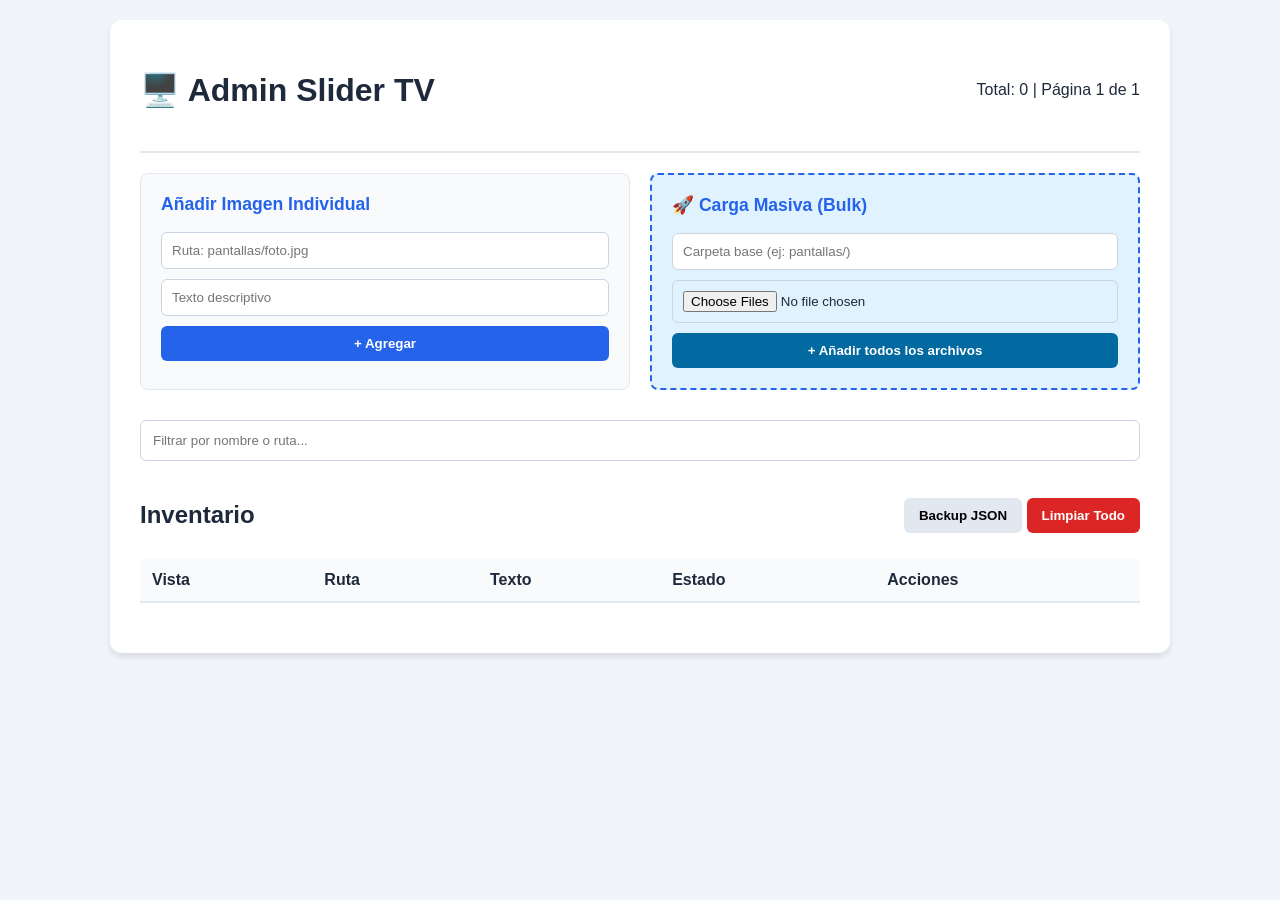
<file: panel.html>
<!DOCTYPE html>
<html lang="es">
<head>
    <meta charset="UTF-8">
    <meta name="viewport" content="width=device-width, initial-scale=1.0">
    <title>Admin Panel - TV Slideshow</title>
    <style>
        :root {
            --primary: #2563eb;
            --danger: #dc2626;
            --success: #16a34a;
            --dark: #1e293b;
            --bulk: #e0f2fe;
        }

        body {
            font-family: 'Segoe UI', sans-serif;
            background-color: #f1f5f9;
            margin: 0; padding: 20px;
            color: var(--dark);
        }

        .admin-container {
            max-width: 1000px;
            margin: 0 auto;
            background: white;
            padding: 30px;
            border-radius: 12px;
            box-shadow: 0 4px 6px rgba(0, 0, 0, 0.1);
        }

        header {
            display: flex;
            justify-content: space-between;
            align-items: center;
            border-bottom: 2px solid #e2e8f0;
            padding-bottom: 20px;
            margin-bottom: 20px;
        }

        .section-title { margin-top: 0; font-size: 1.1rem; color: var(--primary); }

        .upload-grid {
            display: grid;
            grid-template-columns: 1fr 1fr;
            gap: 20px;
            margin-bottom: 30px;
        }

        .card {
            background: #f8fafc;
            padding: 20px;
            border-radius: 8px;
            border: 1px solid #e2e8f0;
        }

        .card-bulk { border: 2px dashed var(--primary); background: var(--bulk); }

        .form-group { display: flex; flex-direction: column; gap: 10px; }

        input {
            padding: 10px;
            border: 1px solid #cbd5e1;
            border-radius: 6px;
        }

        button {
            cursor: pointer; border: none; border-radius: 6px;
            padding: 10px 15px; font-weight: 600;
            transition: 0.2s;
        }

        .btn-add { background: var(--primary); color: white; }
        .btn-bulk { background: #0369a1; color: white; }
        .btn-danger { background: var(--danger); color: white; }
        button:hover { opacity: 0.9; }

        table { width: 100%; border-collapse: collapse; margin-top: 10px; }
        th { text-align: left; background: #f8fafc; padding: 12px; border-bottom: 2px solid #e2e8f0; }
        td { padding: 12px; border-bottom: 1px solid #e2e8f0; }
        .img-preview { width: 60px; height: 40px; object-fit: cover; border-radius: 4px; }

        .status-badge { padding: 4px 8px; border-radius: 12px; font-size: 12px; font-weight: bold; }
        .status-visible { background: #dcfce7; color: #166534; }
        .status-hidden { background: #fee2e2; color: #991b1b; }

        .search-box { width: 100%; margin-bottom: 20px; padding: 12px; box-sizing: border-box; }
        
        /* Estilo para los botones de paginación */
        .page-btn {
            padding: 8px 14px;
            border: 1px solid #cbd5e1;
            background: white;
            cursor: pointer;
            border-radius: 5px;
            transition: 0.2s;
        }
        .page-btn.active {
            background: var(--primary);
            color: white;
            border-color: var(--primary);
        }
    </style>
</head>
<body>

<div class="admin-container">
    <header>
        <h1>🖥️ Admin Slider TV</h1>
        <div id="stats">Cargando...</div>
    </header>

    <div class="upload-grid">
        <div class="card">
            <h3 class="section-title">Añadir Imagen Individual</h3>
            <div class="form-group">
                <input type="text" id="imgUrl" placeholder="Ruta: pantallas/foto.jpg">
                <input type="text" id="imgText" placeholder="Texto descriptivo">
                <button class="btn-add" onclick="addItem()">+ Agregar</button>
            </div>
        </div>

        <div class="card card-bulk">
            <h3 class="section-title">🚀 Carga Masiva (Bulk)</h3>
            <div class="form-group">
                <input type="text" id="folderPath" placeholder="Carpeta base (ej: pantallas/)">
                <input type="file" id="bulkFiles" multiple accept="image/*">
                <button class="btn-bulk" onclick="bulkAdd()">+ Añadir todos los archivos</button>
            </div>
        </div>
    </div>

    <input type="text" id="searchInput" class="search-box" placeholder="Filtrar por nombre o ruta..." onkeyup="resetPageAndRender()">

    <div style="display: flex; justify-content: space-between; align-items: center; margin-bottom: 10px;">
        <h2>Inventario</h2>
        <div>
            <button onclick="exportData()" style="background:#e2e8f0">Backup JSON</button>
            <button onclick="clearAll()" class="btn-danger">Limpiar Todo</button>
        </div>
    </div>

    <table>
        <thead>
            <tr>
                <th>Vista</th>
                <th>Ruta</th>
                <th>Texto</th>
                <th>Estado</th>
                <th>Acciones</th>
            </tr>
        </thead>
        <tbody id="inventoryBody"></tbody>
    </table>
    <div id="paginationControls" style="display:flex; gap:5px; margin-top:20px; justify-content:center; flex-wrap:wrap;"></div>
</div>

<script>
    // Configuración de Paginación
    let currentPage = 1;
    const recordsPerPage = 10;
    
    // Carga de Datos
    let inventory = JSON.parse(localStorage.getItem('slideshow_db')) || [];

    // --- FUNCIONES DE RENDERIZADO ---

    function resetPageAndRender() {
        currentPage = 1;
        renderInventory();
    }

    function renderInventory() {
        const tbody = document.getElementById('inventoryBody');
        const search = document.getElementById('searchInput').value.toLowerCase();
        tbody.innerHTML = '';

        // 1. Filtrar
        let filtered = inventory.filter(item => 
            item.url.toLowerCase().includes(search) || 
            item.text.toLowerCase().includes(search)
        );
        
        // Invertir para ver lo más reciente
        filtered = [...filtered].reverse();

        // 2. Lógica de Paginación
        const totalRecords = filtered.length;
        const totalPages = Math.ceil(totalRecords / recordsPerPage);
        
        if (currentPage > totalPages) currentPage = totalPages || 1;

        const startIndex = (currentPage - 1) * recordsPerPage;
        const endIndex = startIndex + recordsPerPage;
        const paginatedItems = filtered.slice(startIndex, endIndex);

        // 3. Dibujar Tabla
        paginatedItems.forEach(item => {
            const row = document.createElement('tr');
            row.innerHTML = `
                <td><img src="${item.url}" class="img-preview" onerror="this.src='https://via.placeholder.com/60x40?text=Error'"></td>
                <td><small>${item.url}</small></td>
                <td>${item.text || '---'}</td>
                <td><span class="status-badge ${item.visible ? 'status-visible' : 'status-hidden'}">${item.visible ? 'Visible' : 'Oculto'}</span></td>
                <td style="display:flex; gap:5px;">
                    <button style="background:#64748b; color:white; font-size:11px;" onclick="toggleVisibility(${item.id})">${item.visible ? 'Ocultar' : 'Mostrar'}</button>
                    <button class="btn-danger" style="padding: 5px 10px;" onclick="deleteItem(${item.id})">🗑️</button>
                </td>
            `;
            tbody.appendChild(row);
        });

        // 4. Actualizar Interfaz
        document.getElementById('stats').innerText = `Total: ${totalRecords} | Página ${currentPage} de ${totalPages || 1}`;
        renderPaginationControls(totalPages);
    }

    function renderPaginationControls(totalPages) {
        const container = document.getElementById('paginationControls');
        container.innerHTML = '';

        if (totalPages <= 1) return;

        for (let i = 1; i <= totalPages; i++) {
            const btn = document.createElement('button');
            btn.innerText = i;
            btn.className = `page-btn ${i === currentPage ? 'active' : ''}`;
            btn.onclick = () => {
                currentPage = i;
                renderInventory();
                window.scrollTo({top: 0, behavior: 'smooth'});
            };
            container.appendChild(btn);
        }
    }

    // --- ACCIONES ---

    function bulkAdd() {
        const fileInput = document.getElementById('bulkFiles');
        const folderPath = document.getElementById('folderPath').value.trim();
        const files = fileInput.files;

        if (files.length === 0) return alert("Selecciona imágenes primero");

        let prefix = folderPath;
        if (prefix && !prefix.endsWith('/')) prefix += '/';

        for (let i = 0; i < files.length; i++) {
            inventory.push({
                id: Date.now() + i,
                url: prefix + files[i].name,
                text: files[i].name.split('.')[0],
                visible: true,
                date: new Date().toLocaleDateString()
            });
        }

        fileInput.value = '';
        saveAndRefresh();
        alert(`Se cargaron ${files.length} imágenes.`);
    }

    function addItem() {
        const url = document.getElementById('imgUrl').value.trim();
        const text = document.getElementById('imgText').value.trim();
        if (!url) return alert("Ruta obligatoria");

        inventory.push({
            id: Date.now(),
            url: url,
            text: text,
            visible: true,
            date: new Date().toLocaleDateString()
        });

        document.getElementById('imgUrl').value = '';
        document.getElementById('imgText').value = '';
        saveAndRefresh();
    }

    function toggleVisibility(id) {
        inventory = inventory.map(item => item.id === id ? {...item, visible: !item.visible} : item);
        saveAndRefresh();
    }

    function deleteItem(id) {
        if (confirm("¿Eliminar imagen?")) {
            inventory = inventory.filter(item => item.id !== id);
            saveAndRefresh();
        }
    }

    function clearAll() {
        if(confirm("⚠️ ¿Borrar TODO el inventario?")) {
            inventory = [];
            saveAndRefresh();
        }
    }

    function saveAndRefresh() {
        localStorage.setItem('slideshow_db', JSON.stringify(inventory));
        renderInventory();
    }

    function exportData() {
        const dataStr = "data:text/json;charset=utf-8," + encodeURIComponent(JSON.stringify(inventory));
        const a = document.createElement('a');
        a.href = dataStr; a.download = "backup_slider.json";
        a.click();
    }

    // Inicio
    renderInventory();
</script>
</body>
</html>
</file>
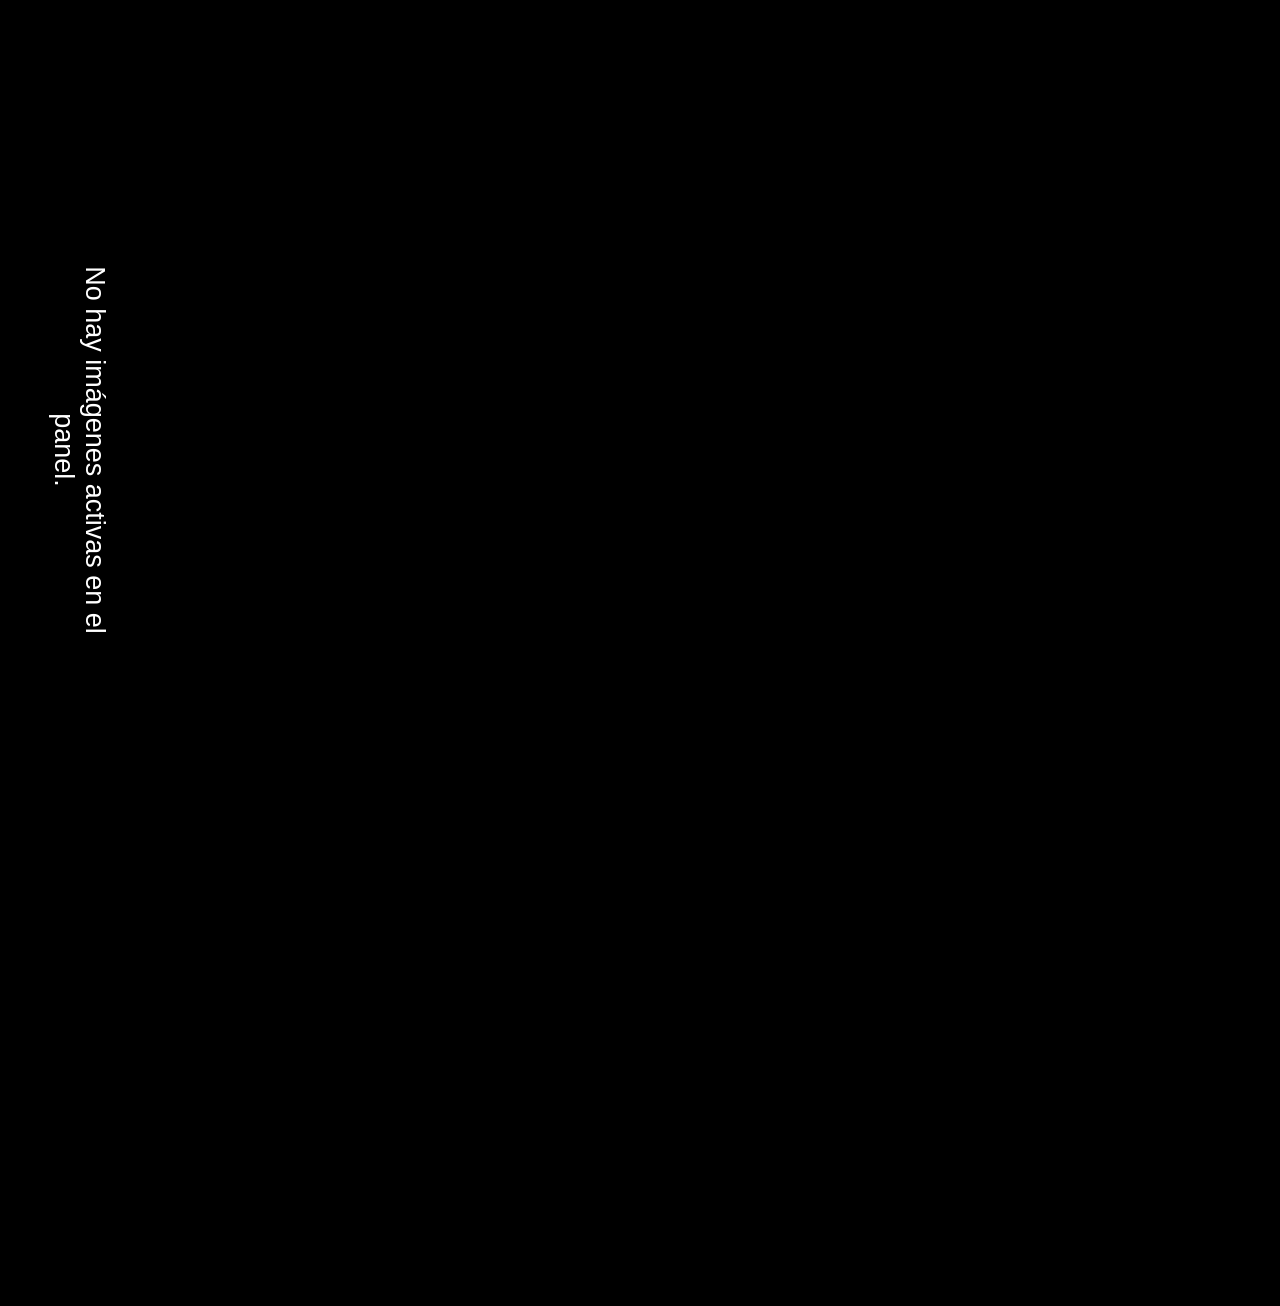
<file: slider.html>
<!DOCTYPE html>
<html lang="es">
<head>
    <meta charset="UTF-8">
    <meta name="viewport" content="width=device-width, initial-scale=1.0">
    <title>Slideshow Vertical para TV</title>
    
    <style>
        /* Mantenemos tus estilos originales que funcionan perfecto para TV */
        html, body {
            margin: 0; padding: 0;
            overflow: hidden; background-color: #000;
        }

        body {
            width: 100vh; height: 100vw;
            position: absolute; top: 50%; left: 50%;
            transition: transform 0.5s ease-in-out; 
            transform: translate(-50%, -50%) rotate(90deg);
            transform-origin: center center;
            display: flex; justify-content: center; align-items: center;
        }

        #slideshow-container { width: 100%; height: 100%; position: relative; }

        .slide {
            position: absolute; top: 0; left: 0;
            width: 100%; height: 100%;
            transition: opacity 1s ease-in-out, transform 1s ease-in-out;
            object-fit: contain; object-position: center;
            opacity: 0; transform: scale(1.0); background: #000;
        }
        
        .slide.active { opacity: 1; transform: scale(1.04); }

        #overlayText {
            position: absolute; bottom: 3%; left: 50%;
            transform: translateX(-50%);
            color: white; text-align: center;
            text-shadow: 0 0 10px rgba(0, 0, 0, 0.9);
            font-size: 3vh; font-family: sans-serif;
            z-index: 10; padding: 10px;
        }

        #controls {
            position: absolute; top: 2%; right: 2%;
            z-index: 60; display: flex; gap: 8px;
            opacity: 0; transition: opacity 0.35s ease;
            pointer-events: none;
        }
        #controls.visible { opacity: 1; pointer-events: auto; }

        .control-btn {
            padding: 10px 14px; border-radius: 8px; border: none;
            background: rgba(255,255,255,0.15); color: #fff;
            font-size: 2vh; backdrop-filter: blur(4px); cursor: pointer;
        }

        ::-webkit-scrollbar { display: none; }
    </style>
</head>
<body>

    <div id="slideshow-container">
        <img id="slide1" class="slide active" alt="Slide 1">
        <img id="slide2" class="slide" alt="Slide 2">
        <div id="overlayText"></div>
    </div>

    <div id="controls" aria-hidden="true">
        <button id="btnPrev" class="control-btn">⏮ Anterior</button>
        <button id="btnPause" class="control-btn">⏸ Pausar</button>
        <button id="btnNext" class="control-btn">Siguiente ⏭</button>
        <button id="btnRotate" class="control-btn">🔄 Girar 180°</button>
        <button id="btnFull" class="control-btn">Pantalla completa</button>
    </div>

    <script>
        // ==========================================
        // CONFIGURACIÓN DINÁMICA (SENIOR REFAC)
        // ==========================================
        
        let images = [];
        let imageIndex = 0;
        let isPaused = false;
        let isRotated = false;
        const SLIDE_DURATION = 6000;
        let slideshowTimer = null;

        const slide1 = document.getElementById('slide1');
        const slide2 = document.getElementById('slide2');
        const overlayText = document.getElementById('overlayText');
        const controls = document.getElementById('controls');
        
        let currentSlide = slide1; 
        let nextSlide = slide2;

        // Función para cargar datos desde el LocalStorage (Panel Admin)
        function loadDataFromAdmin() {
            const rawData = JSON.parse(localStorage.getItem('slideshow_db')) || [];
            // Filtramos solo las que están marcadas como VISIBLES
            images = rawData.filter(item => item.visible !== false);
            
            if (images.length === 0) {
                overlayText.textContent = "No hay imágenes activas en el panel.";
            }
        }

        function initializeSlideshow() {
            loadDataFromAdmin();
            if (images.length === 0) return;
            
            loadSlideData(currentSlide, imageIndex);
            startSlideshowLoop();
        }

        function loadSlideData(slideElement, index) {
            if (!images[index]) return;
            slideElement.src = images[index].url;
            overlayText.textContent = images[index].text || '';
        }

        function updateSlides() {
            if (images.length === 0) return;
            loadSlideData(nextSlide, imageIndex);
            
            nextSlide.onload = () => {
                currentSlide.classList.remove('active');
                nextSlide.classList.add('active');
                
                // Intercambio de buffers
                const temp = currentSlide;
                currentSlide = nextSlide;
                nextSlide = temp;
            };
        }

        function nextSlideTransition() {
            if (isPaused || images.length <= 1) return;
            imageIndex = (imageIndex + 1) % images.length;
            updateSlides();
        }

        function startSlideshowLoop() {
            stopSlideshowLoop();
            slideshowTimer = setInterval(nextSlideTransition, SLIDE_DURATION);
        }

        function stopSlideshowLoop() {
            if (slideshowTimer) clearInterval(slideshowTimer);
        }

        // --- EVENTOS DE BOTONES ---

        document.getElementById('btnNext').addEventListener('click', () => {
            if (images.length === 0) return;
            imageIndex = (imageIndex + 1) % images.length;
            updateSlides();
            if (!isPaused) startSlideshowLoop();
        });

        document.getElementById('btnPrev').addEventListener('click', () => {
            if (images.length === 0) return;
            imageIndex = (imageIndex - 1 + images.length) % images.length;
            updateSlides();
            if (!isPaused) startSlideshowLoop();
        });

        document.getElementById('btnPause').addEventListener('click', function() {
            isPaused = !isPaused;
            this.textContent = isPaused ? "▶ Reanudar" : "⏸ Pausar";
            this.style.background = isPaused ? "rgba(255, 0, 0, 0.4)" : "rgba(255, 255, 255, 0.15)";
            if (!isPaused) startSlideshowLoop();
            else stopSlideshowLoop();
        });

        document.getElementById('btnRotate').addEventListener('click', () => {
            isRotated = !isRotated;
            document.body.style.transform = `translate(-50%, -50%) rotate(${isRotated ? 270 : 90}deg)`;
        });

        document.getElementById('btnFull').addEventListener('click', () => {
            if (!document.fullscreenElement) document.documentElement.requestFullscreen?.();
            else document.exitFullscreen?.();
        });

        // --- UTILIDADES ---

        // Detectar cambios en el Panel Admin en tiempo real (si están en pestañas diferentes)
        window.addEventListener('storage', () => {
            loadDataFromAdmin();
            imageIndex = 0; // Reiniciar al inicio si cambia la base de datos
            updateSlides();
        });

        // Mostrar controles al mover mouse
        let controlTimer = null;
        function showControls() {
            controls.classList.add('visible');
            if (controlTimer) clearTimeout(controlTimer);
            controlTimer = setTimeout(() => controls.classList.remove('visible'), 3000);
        }
        document.addEventListener('mousemove', showControls);
        document.addEventListener('touchstart', showControls);

        window.addEventListener('load', initializeSlideshow);
    </script>
</body>
</html>
</file>
